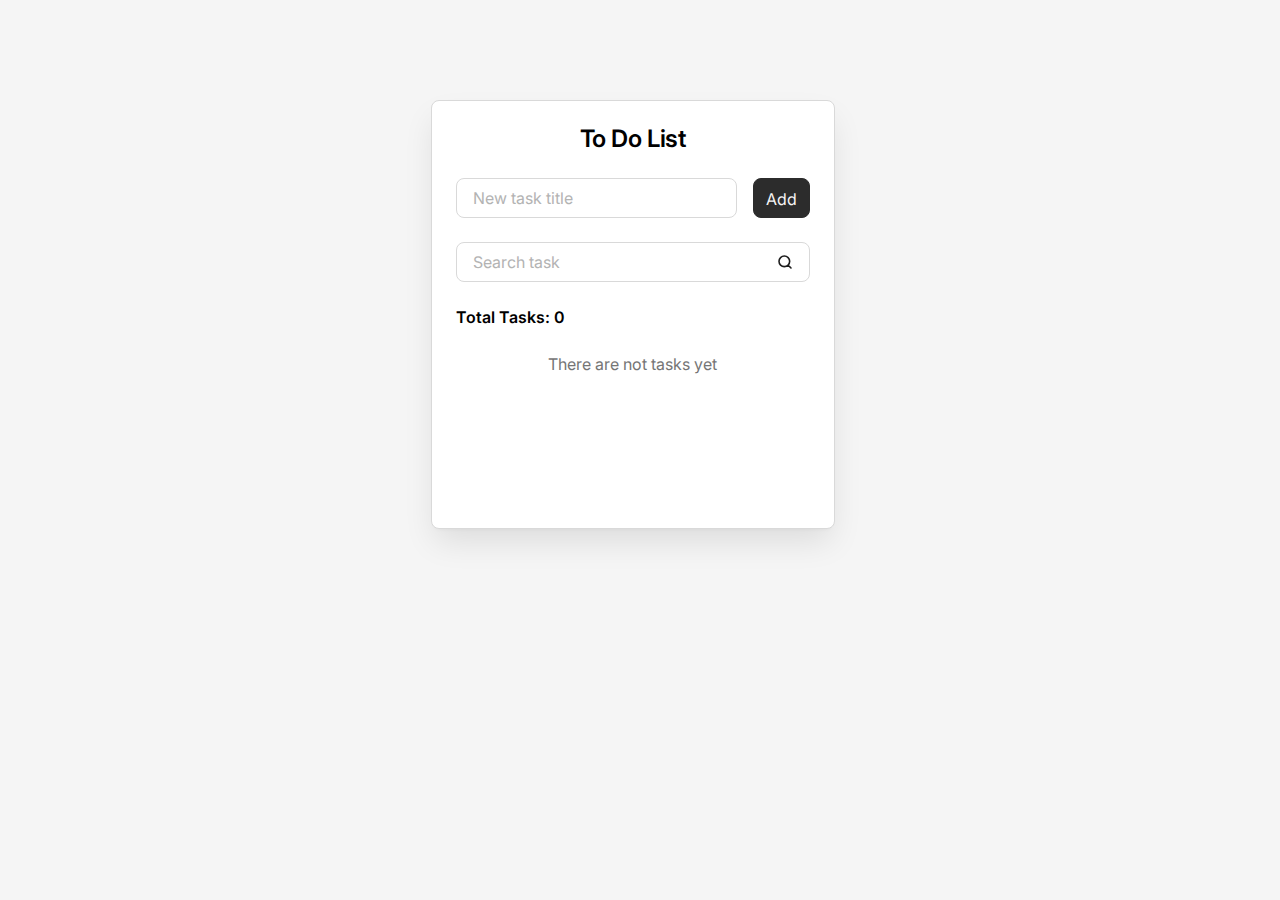
<file: docs/index.html>
<!doctype html>
<html lang="en">
  <head>
    <meta charset="UTF-8" />
    <meta name="viewport" content="width=device-width, initial-scale=1.0" />
    <title>To Do List</title>
    <link rel="stylesheet" href="styles/index.css" />
  </head>
  <body>
    <div class="todo" data-js-todo>
      <h1 class="todo__title">To Do List</h1>
      <form class="todo__form" data-js-todo-new-task-form>
        <div class="todo__field field">
          <label for="new-task" class="field__label">New task title</label>
          <input
            type="text"
            class="field__input"
            id="new-task"
            placeholder=" "
            autocomplete="off"
            data-js-todo-new-task-input
          />
        </div>
        <button class="button" type="submit">Add</button>
      </form>
      <form class="todo__form" data-js-todo-search-task-form>
        <div class="todo__field field">
          <label for="search-task" class="field__label">Search task</label>
          <input
            type="search"
            class="field__input"
            id="search-task"
            placeholder=" "
            autocomplete="off"
            data-js-todo-search-task-input
          />
        </div>
      </form>
      <div class="todo__info">
        <div class="todo__total-tasks">
          Total Tasks: <span data-js-todo-total-tasks>0</span>
        </div>
        <button
          class="todo__delete-all-button"
          type="button"
          data-js-todo-delete-all-button
        >
          Delete all
        </button>
      </div>
      <ul class="todo__list" data-js-todo-list></ul>
      <div class="todo__empty-message" data-js-todo-empty-message></div>
    </div>
    <script src="script.js" type="module"></script>
  </body>
</html>
</file>
<file: docs/styles/index.css>
@import "normalize.css";
@import "fonts.css";
@import "variables.css";
@import "globals.css";

@import "components/todo.css";
@import "components/todo-item.css";
@import "components/field.css";
@import "components/button.css";
</file>
